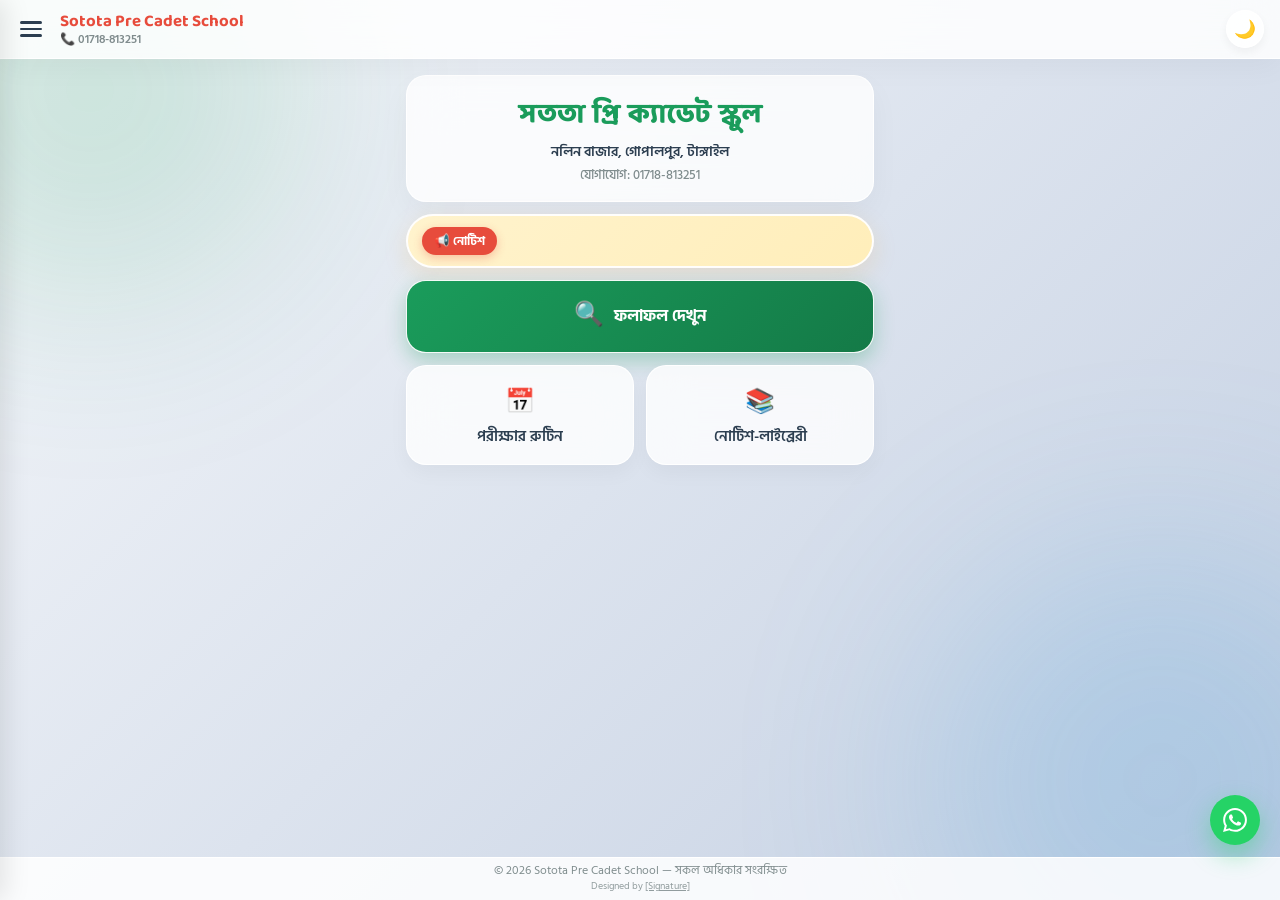
<file: index.html>
<!DOCTYPE html>
<html lang="bn">
<head>
  <meta charset="UTF-8">
  <meta name="viewport" content="width=device-width, initial-scale=1.0">
  <title>Sotota Pre Cadet School</title>
  <!-- Google Fonts -->
  <link href="https://fonts.googleapis.com/css2?family=Baloo+Da+2:wght@600;700;800&family=Hind+Siliguri:wght@400;500;600;700&display=swap" rel="stylesheet">
  
  <style>
    :root {
      --primary: #1a9c5b;
      --primary-dark: #147a47;
      --accent: #e74c3c;
      --bg-gradient: linear-gradient(135deg, #f5f7fa 0%, #c3cfe2 100%);
      --text-main: #2c3e50;
      --text-muted: #7f8c8d;
      --card-bg: rgba(255, 255, 255, 0.8);
      --card-border: rgba(255, 255, 255, 0.95);
      --header-bg: rgba(255, 255, 255, 0.85);
      --notice-bg: linear-gradient(135deg, #fff3cd 0%, #ffeeba 100%);
      --notice-text: #856404;
      --glass-hover: rgba(255, 255, 255, 0.95);
      --footer-bg: rgba(255, 255, 255, 0.85);
      --radius: 20px;
      --smooth-spring: cubic-bezier(0.25, 1, 0.5, 1);
    }

    [data-theme="dark"] {
      --primary: #2ecc71;
      --primary-dark: #27ae60;
      --accent: #ff6b6b;
      --bg-gradient: linear-gradient(135deg, #0f172a 0%, #1e1b4b 100%);
      --text-main: #f1f5f9;
      --text-muted: #94a3b8;
      --card-bg: rgba(30, 41, 59, 0.75);
      --card-border: rgba(255, 255, 255, 0.1);
      --header-bg: rgba(15, 23, 42, 0.85);
      --notice-bg: linear-gradient(135deg, #422006 13%, #713f12 100%);
      --notice-text: #fde047;
      --glass-hover: rgba(30, 41, 59, 0.95);
      --footer-bg: rgba(15, 23, 42, 0.85);
    }

    * {
      box-sizing: border-box;
      margin: 0;
      padding: 0;
      font-family: 'Hind Siliguri', sans-serif;
      -webkit-font-smoothing: antialiased;
      -webkit-tap-highlight-color: transparent;
      transition: background 0.3s ease, color 0.3s ease, border-color 0.3s ease;
    }

    body {
      background: var(--bg-gradient);
      color: var(--text-main);
      min-height: 100vh;
      display: flex;
      flex-direction: column;
      position: relative;
      overflow-x: hidden;
    }

    .animated-bg {
      position: fixed;
      top: 0;
      left: 0;
      width: 100%;
      height: 100%;
      z-index: -1;
      overflow: hidden;
      pointer-events: none;
    }

    .blob {
      position: absolute;
      filter: blur(100px);
      opacity: 0.5;
      border-radius: 50%;
      animation: morphBlob 16s infinite alternate ease-in-out;
    }

    .blob-1 {
      width: 420px;
      height: 420px;
      background: rgba(26, 156, 91, 0.35);
      top: -120px;
      left: -120px;
    }

    .blob-2 {
      width: 480px;
      height: 480px;
      background: rgba(52, 152, 219, 0.35);
      bottom: -120px;
      right: -120px;
      animation-delay: -8s;
    }

    @keyframes morphBlob {
      0% { transform: translate(0px, 0px) scale(1); }
      50% { transform: translate(45px, 25px) scale(1.12); }
      100% { transform: translate(-20px, 50px) scale(0.95); }
    }

    .home-header {
      background: var(--header-bg);
      backdrop-filter: blur(20px);
      -webkit-backdrop-filter: blur(20px);
      padding: 10px 16px;
      display: flex;
      align-items: center;
      justify-content: space-between;
      box-shadow: 0 8px 30px rgba(0,0,0,0.04);
      position: sticky;
      top: 0;
      z-index: 100;
      border-bottom: 1px solid var(--card-border);
    }

    .header-left {
      display: flex;
      align-items: center;
      gap: 14px;
    }

    .menu-toggle {
      background: none;
      border: none;
      cursor: pointer;
      display: flex;
      flex-direction: column;
      gap: 4px;
      padding: 4px;
    }

    .menu-toggle span {
      display: block;
      width: 22px;
      height: 2.5px;
      background: var(--text-main);
      border-radius: 3px;
      transition: transform 0.3s ease;
    }

    .header-brand-box {
      display: flex;
      flex-direction: column;
      align-items: flex-start;
      gap: 1px;
    }

    .header-title-red {
      font-family: 'Baloo Da 2', cursive;
      color: var(--accent);
      font-size: 1.05rem;
      font-weight: 700;
      line-height: 1.1;
      white-space: nowrap;
    }

    .header-phone-sm {
      font-size: 0.76rem;
      color: var(--text-muted);
      font-weight: 600;
      line-height: 1;
    }

    .sidebar-overlay {
      position: fixed;
      top: 0;
      left: 0;
      width: 100%;
      height: 100%;
      background: rgba(0, 0, 0, 0.5);
      backdrop-filter: blur(4px);
      z-index: 200;
      opacity: 0;
      visibility: hidden;
      transition: opacity 0.3s ease, visibility 0.3s ease;
    }

    .sidebar-overlay.active {
      opacity: 1;
      visibility: visible;
    }

    .sidebar-menu {
      position: fixed;
      top: 0;
      left: -280px;
      width: 280px;
      height: 100%;
      background: var(--header-bg);
      backdrop-filter: blur(25px);
      -webkit-backdrop-filter: blur(25px);
      box-shadow: 5px 0 25px rgba(0,0,0,0.1);
      z-index: 201;
      display: flex;
      flex-direction: column;
      transition: left 0.35s var(--smooth-spring);
      border-right: 1px solid var(--card-border);
    }

    .sidebar-menu.active {
      left: 0;
    }

    .sidebar-header {
      padding: 18px 20px;
      display: flex;
      align-items: center;
      justify-content: space-between;
      border-bottom: 1px solid var(--card-border);
    }

    .sidebar-title {
      font-family: 'Baloo Da 2', cursive;
      font-size: 1.2rem;
      color: var(--primary);
      font-weight: 700;
    }

    .sidebar-close {
      background: none;
      border: none;
      font-size: 1.4rem;
      cursor: pointer;
      color: var(--text-main);
    }

    .sidebar-links {
      list-style: none;
      padding: 15px 0;
      display: flex;
      flex-direction: column;
      gap: 5px;
    }

    .sidebar-links li a {
      display: flex;
      align-items: center;
      gap: 12px;
      padding: 12px 20px;
      color: var(--text-main);
      text-decoration: none;
      font-size: 0.98rem;
      font-weight: 600;
      transition: background 0.2s ease, color 0.2s ease;
    }

    .sidebar-links li a:hover {
      background: var(--primary);
      color: white;
    }

    .theme-toggle {
      background: var(--card-bg);
      border: 1px solid var(--card-border);
      cursor: pointer;
      width: 38px;
      height: 38px;
      border-radius: 50%;
      display: flex;
      align-items: center;
      justify-content: center;
      font-size: 1.1rem;
      box-shadow: 0 4px 10px rgba(0,0,0,0.05);
      transition: transform 0.3s var(--smooth-spring);
    }

    .theme-toggle:hover {
      transform: scale(1.1);
    }

    .whatsapp-float {
      position: fixed;
      bottom: 55px;
      right: 20px;
      background: #25d366;
      color: white;
      width: 50px;
      height: 50px;
      border-radius: 50%;
      display: flex;
      align-items: center;
      justify-content: center;
      box-shadow: 0 10px 25px rgba(37, 211, 102, 0.4);
      z-index: 99;
      animation: pulseWhatsapp 2.2s infinite ease-in-out;
      transition: transform 0.3s var(--smooth-spring);
    }

    @keyframes pulseWhatsapp {
      0% { box-shadow: 0 0 0 0 rgba(37, 211, 102, 0.7); }
      70% { box-shadow: 0 0 0 15px rgba(37, 211, 102, 0); }
      100% { box-shadow: 0 0 0 0 rgba(37, 211, 102, 0); }
    }

    .whatsapp-float:hover {
      transform: scale(1.12);
    }

    .page {
      display: flex;
      flex-direction: column;
      width: 100%;
      max-width: 500px;
      margin: 0 auto;
      padding: 12px 16px;
      padding-bottom: 50px;
      flex: 1;
    }

    .home-main-single {
      display: flex;
      flex-direction: column;
      gap: 12px;
      width: 100%;
      margin-top: 4px;
      margin-bottom: auto;
    }

    .home-hero-compact {
      background: var(--card-bg);
      backdrop-filter: blur(25px);
      -webkit-backdrop-filter: blur(25px);
      padding: 16px 16px;
      border-radius: var(--radius);
      text-align: center;
      box-shadow: 0 12px 30px rgba(0, 0, 0, 0.04);
      border: 1px solid var(--card-border);
    }

    .home-title-bangla {
      font-family: 'Baloo Da 2', cursive;
      font-size: 1.7rem;
      color: var(--primary);
      font-weight: 800;
      margin-bottom: 2px;
    }

    .home-subtitle-sm {
      font-size: 0.9rem;
      color: var(--text-main);
      font-weight: 600;
      margin-bottom: 2px;
    }

    .home-phone-sub {
      font-size: 0.8rem;
      color: var(--text-muted);
      font-weight: 500;
    }

    .home-ticker-top {
      background: var(--notice-bg);
      backdrop-filter: blur(20px);
      -webkit-backdrop-filter: blur(20px);
      padding: 11px 14px;
      border-radius: 40px;
      display: flex;
      align-items: center;
      box-shadow: 0 8px 25px rgba(243, 156, 18, 0.15);
      border: 2px solid var(--card-border);
      overflow: hidden;
    }

    .ticker-badge-sm {
      background: var(--accent);
      color: white;
      padding: 4px 12px;
      border-radius: 20px;
      font-size: 0.78rem;
      font-weight: 700;
      white-space: nowrap;
      margin-right: 10px;
      z-index: 2;
      box-shadow: 0 3px 10px rgba(231, 76, 60, 0.3);
    }

    .ticker-track {
      overflow: hidden;
      white-space: nowrap;
      width: 100%;
    }

    .ticker-track span {
      display: inline-block;
      padding-left: 100%;
      animation: marquee 16s linear infinite;
      font-size: 0.9rem;
      color: var(--notice-text);
      font-weight: 700;
    }

    @keyframes marquee {
      0% { transform: translate(0, 0); }
      100% { transform: translate(-100%, 0); }
    }

    .features-container-custom {
      display: flex;
      flex-direction: column;
      gap: 12px;
    }

    .feature-card-wide {
      background: linear-gradient(135deg, var(--primary), var(--primary-dark));
      backdrop-filter: blur(20px);
      -webkit-backdrop-filter: blur(20px);
      color: white;
      padding: 14px 16px;
      border-radius: var(--radius);
      display: flex;
      align-items: center;
      justify-content: center;
      gap: 10px;
      cursor: pointer;
      box-shadow: 0 8px 20px rgba(26, 156, 91, 0.3);
      border: 1px solid var(--card-border);
      transition: all 0.3s var(--smooth-spring);
      text-decoration: none;
    }

    .feature-card-wide:hover {
      transform: translateY(-3px);
      box-shadow: 0 12px 25px rgba(26, 156, 91, 0.4);
    }

    .features-grid-dual {
      display: grid;
      grid-template-columns: 1fr 1fr;
      gap: 12px;
    }

    .feature-card-glass {
      background: var(--card-bg);
      backdrop-filter: blur(22px);
      -webkit-backdrop-filter: blur(22px);
      padding: 16px 10px;
      border-radius: var(--radius);
      text-align: center;
      cursor: pointer;
      box-shadow: 0 8px 20px rgba(0, 0, 0, 0.04);
      border: 1px solid var(--card-border);
      transition: all 0.3s var(--smooth-spring);
      text-decoration: none;
      display: block;
    }

    .feature-card-glass:hover {
      transform: translateY(-3px);
      background: var(--glass-hover);
      border-color: var(--primary);
      box-shadow: 0 12px 25px rgba(0, 0, 0, 0.07);
    }

    .feature-icon-sm {
      font-size: 1.5rem;
      margin-bottom: 4px;
      transition: transform 0.3s var(--smooth-spring);
    }

    .feature-card-glass:hover .feature-icon-sm,
    .feature-card-wide:hover .feature-icon-sm {
      transform: scale(1.15);
    }

    .feature-title-sm {
      font-size: 0.92rem;
      font-weight: 600;
      color: var(--text-main);
    }

    .feature-card-wide .feature-title-sm {
      color: white;
      font-size: 0.98rem;
      font-weight: 700;
    }

    .home-footer {
      position: fixed;
      bottom: 0;
      left: 0;
      width: 100%;
      text-align: center;
      padding: 6px 0;
      font-size: 0.72rem;
      color: var(--text-muted);
      line-height: 1.3;
      background: var(--footer-bg);
      backdrop-format: blur(10px);
      -webkit-backdrop-filter: blur(10px);
      border-top: 1px solid var(--card-border);
      z-index: 98;
    }
  </style>
</head>
<body>

  <div class="animated-bg">
    <div class="blob blob-1"></div>
    <div class="blob blob-2"></div>
  </div>

  <div class="sidebar-overlay" id="sidebarOverlay"></div>
  <nav class="sidebar-menu" id="sidebarMenu">
    <div class="sidebar-header">
      <h3 class="sidebar-title">মেনু অপশন</h3>
      <button class="sidebar-close" id="sidebarClose">&times;</button>
    </div>
    <ul class="sidebar-links">
      <li><a href="index.html">🏠 হোম পেইজ</a></li>
      <li><a href="#">📢 নোটিশ বোর্ড</a></li>
      <li><a href="portal.html">🔍 ফলাফল দেখুন</a></li>
      <li><a href="portal.html#routine">📅 পরীক্ষার রুটিন</a></li>
      <li><a href="#">📚 লাইব্রেরী</a></li>
      <li><a href="#">📞 যোগাযোগ করুন</a></li>
    </ul>
  </nav>

  <header class="home-header">
    <div class="header-left">
      <button class="menu-toggle" id="menuToggleBtn" aria-label="Menu">
        <span></span>
        <span></span>
        <span></span>
      </button>
      <div class="header-brand-box">
        <h2 class="header-title-red">Sotota Pre Cadet School</h2>
        <p class="header-phone-sm">📞 01718-813251</p>
      </div>
    </div>
    <button class="theme-toggle" id="themeToggleBtn" aria-label="Toggle Dark Mode">🌙</button>
  </header>

  <a href="https://wa.me/8801718813251" class="whatsapp-float" target="_blank" aria-label="WhatsApp">
    <svg width="24" height="24" fill="currentColor" viewBox="0 0 24 24"><path d="M.057 24l1.687-6.163c-1.041-1.804-1.588-3.849-1.587-5.946.003-6.556 5.338-11.891 11.893-11.891 3.181.001 6.167 1.24 8.413 3.488 2.245 2.248 3.481 5.236 3.48 8.414-.003 6.557-5.338 11.892-11.893 11.892-1.99-.001-3.951-.5-5.688-1.448l-6.305 1.654zm6.597-3.807c1.676.995 3.276 1.591 5.392 1.592 5.448 0 9.886-4.434 9.889-9.885.002-5.462-4.415-9.89-9.881-9.892-5.452 0-9.887 4.434-9.889 9.884-.001 2.225.651 3.891 1.746 5.634l-.999 3.648 3.742-.981zm11.387-5.464c-.074-.124-.272-.198-.57-.347-.297-.149-1.758-.868-2.031-.967-.272-.099-.47-.149-.669.149-.198.297-.768.967-.941 1.165-.173.198-.347.223-.644.074-.297-.149-1.255-.462-2.39-1.475-.883-.788-1.48-1.761-1.653-2.059-.173-.297-.018-.458.13-.606.134-.133.297-.347.446-.521.151-.172.2-.296.3-.495.099-.198.05-.372-.025-.521-.075-.148-.669-1.611-.916-2.206-.242-.579-.487-.501-.669-.51l-.57-.01c-.198 0-.52.074-.792.372s-1.04 1.016-1.04 2.479 1.065 2.876 1.213 3.074c.149.198 2.095 3.2 5.076 4.487.709.306 1.263.489 1.694.626.712.226 1.36.194 1.872.118.571-.085 1.758-.719 2.006-1.413.248-.695.248-1.29.173-1.414z"/></svg>
  </a>

  <div class="page">
    <div class="home-main-single">
      
      <div class="home-hero-compact">
        <h1 class="home-title-bangla">সততা প্রি ক্যাডেট স্কুল</h1>
        <p class="home-subtitle-sm">নলিন বাজার, গোপালপুর, টাঙ্গাইল</p>
        <p class="home-phone-sub">যোগাযোগ: 01718-813251</p>
      </div>

      <div class="home-ticker-top">
        <div class="ticker-badge-sm">📢 নোটিশ</div>
        <div class="ticker-track">
          <span>২য় সেমিস্টার পরীক্ষার রুটিন প্রকাশিত হয়েছে। সততা প্রি-ক্যাডেট স্কুলে ২০২৭ শিক্ষাবর্ষে ভর্তি চলছে। ভর্তির জন্য বিদ্যালয়ে যোগাযোগ করুন।</span>
        </div>
      </div>

      <div class="features-container-custom">
        <a href="portal.html" class="feature-card-wide">
          <div class="feature-icon-sm">🔍</div>
          <div class="feature-title-sm">ফলাফল দেখুন</div>
        </a>

        <div class="features-grid-dual">
          <a href="portal.html#routine" class="feature-card-glass">
            <div class="feature-icon-sm">📅</div>
            <div class="feature-title-sm">পরীক্ষার রুটিন</div>
          </a>
          <a href="#" class="feature-card-glass">
            <div class="feature-icon-sm">📚</div>
            <div class="feature-title-sm">নোটিশ-লাইব্রেরী</div>
          </a>
        </div>
      </div>

    </div>
  </div>

  <div class="home-footer">
    © 2026 Sotota Pre Cadet School — সকল অধিকার সংরক্ষিত<br>
    <span style="font-size: 0.62rem; opacity: 0.85;">Designed by <a href="https://khairulislamjuseb.vercel.app/" target="_blank" style="color: inherit; text-decoration: underline;">[Signature]</a></span>
  </div>

  <script>
    const themeToggleBtn = document.getElementById('themeToggleBtn');
    const htmlElement = document.documentElement;

    const savedTheme = localStorage.getItem('theme');
    if (savedTheme) {
      htmlElement.setAttribute('data-theme', savedTheme);
      themeToggleBtn.textContent = savedTheme === 'dark' ? '☀️' : '🌙';
    }

    themeToggleBtn.addEventListener('click', () => {
      const currentTheme = htmlElement.getAttribute('data-theme');
      if (currentTheme === 'dark') {
        htmlElement.removeAttribute('data-theme');
        localStorage.setItem('theme', 'light');
        themeToggleBtn.textContent = '🌙';
      } else {
        htmlElement.setAttribute('data-theme', 'dark');
        localStorage.setItem('theme', 'dark');
        themeToggleBtn.textContent = '☀️';
      }
    });

    const menuToggleBtn = document.getElementById('menuToggleBtn');
    const sidebarMenu = document.getElementById('sidebarMenu');
    const sidebarOverlay = document.getElementById('sidebarOverlay');
    const sidebarClose = document.getElementById('sidebarClose');

    function toggleMenu() {
      sidebarMenu.classList.toggle('active');
      sidebarOverlay.classList.toggle('active');
    }

    menuToggleBtn.addEventListener('click', toggleMenu);
    sidebarClose.addEventListener('click', toggleMenu);
    sidebarOverlay.addEventListener('click', toggleMenu);
  </script>

</body>
</html>
</file>
